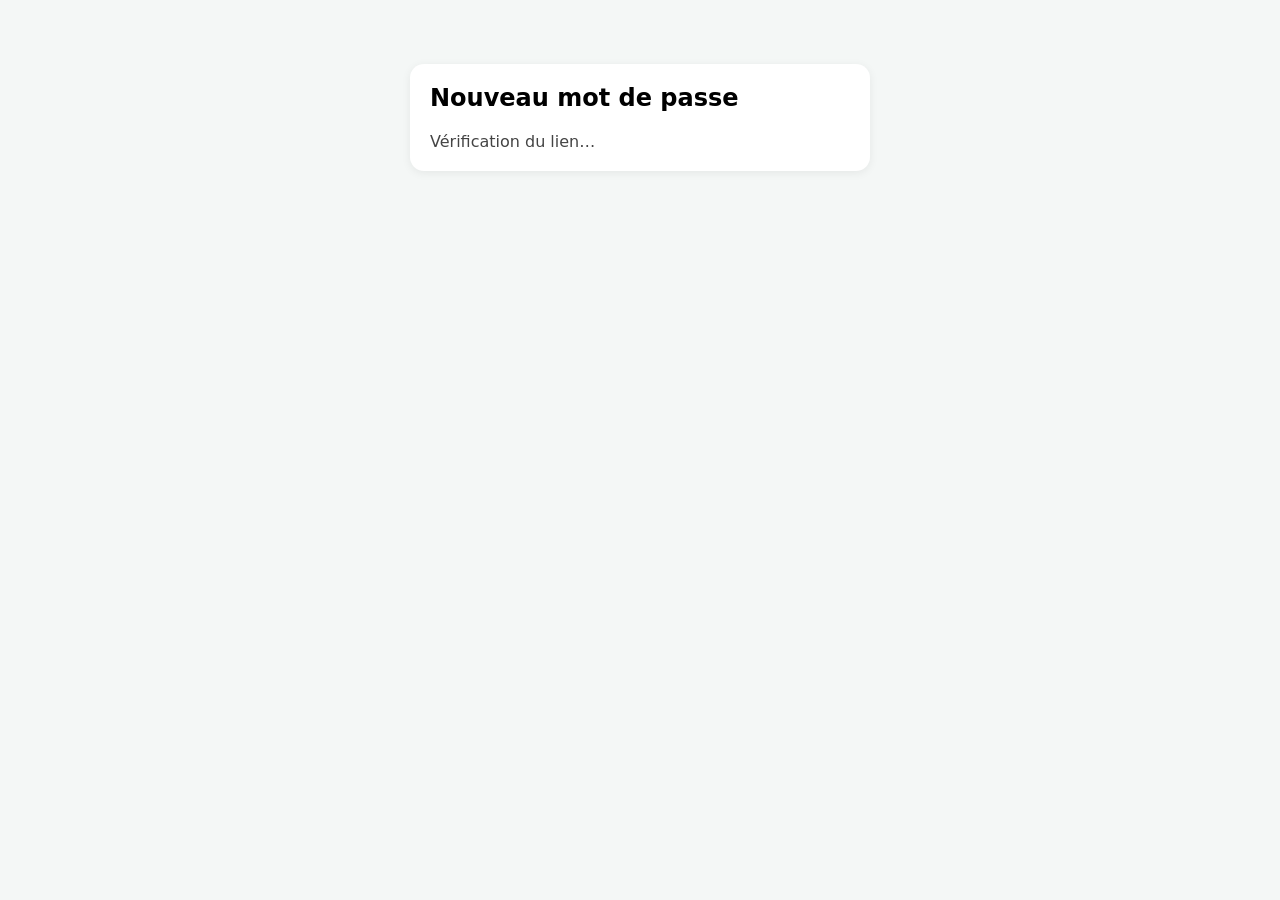
<file: Hopital/app/recovery.html>
<!doctype html><html lang="fr"><head><meta charset="utf-8"><meta name="viewport" content="width=device-width,initial-scale=1"><title>Nouveau mot de passe · Ordonnance Mobile</title>
<style>body{font-family:system-ui,sans-serif;background:#f4f7f6;margin:0;padding:24px}.c{max-width:420px;margin:40px auto;background:#fff;border-radius:14px;padding:20px;box-shadow:0 2px 10px #0001}input,button{width:100%;box-sizing:border-box;padding:12px;margin-top:10px;font-size:16px;border-radius:8px;border:1px solid #ccc}button{background:#0a7d5a;color:#fff;border:0}#m{margin-top:12px;color:#444}</style></head><body>
<div class="c"><h2 style="margin-top:0">Nouveau mot de passe</h2><div id="m">Vérification du lien…</div>
<div id="f" style="display:none"><input id="p1" type="password" placeholder="Nouveau mot de passe (8 caractères minimum)" autocomplete="new-password"><input id="p2" type="password" placeholder="Répétez le mot de passe" autocomplete="new-password"><button onclick="save()">Enregistrer</button></div></div>
<script src="local-supabase.js"></script><script>
const sb=supabase.createClient(location.origin,'sb_publishable_wsJjuTPF3o_efMRFONly_w_YsgVFgZ8');
const m=t=>document.getElementById('m').textContent=t,show=()=>{document.getElementById('f').style.display='block';m('Choisissez votre nouveau mot de passe.')};
sb.auth.onAuthStateChange((e,s)=>{if(e==='PASSWORD_RECOVERY'||(e==='SIGNED_IN'&&s))show()});
setTimeout(async()=>{const{data}=await sb.auth.getSession();if(data.session)show();else if(document.getElementById('f').style.display!=='block')m('Lien invalide ou expiré. Retournez sur la page de connexion et demandez un nouveau lien.')},2500);
async function save(){const a=p1.value,b=p2.value;if(a.length<8)return m('8 caractères minimum');if(a!==b)return m('Les deux mots de passe sont différents');const{error}=await sb.auth.updateUser({password:a});if(error)return m('Changement impossible : '+error.message);await sb.auth.signOut();document.getElementById('f').style.display='none';m('Mot de passe modifié. Vous pouvez vous connecter.');setTimeout(()=>location.href='./',1500)}
</script></body></html>
</file>
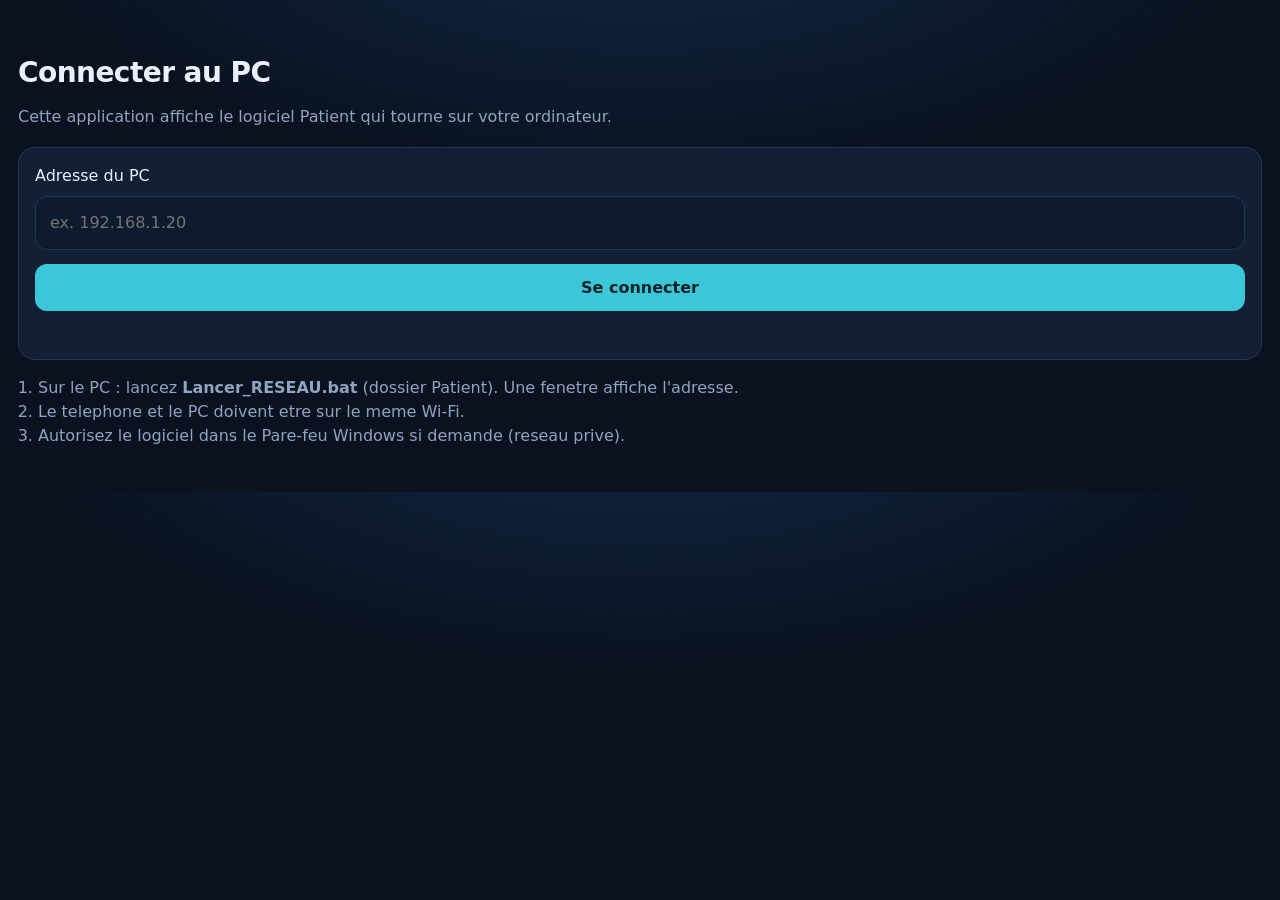
<file: PatientAndroid/app/src/main/assets/setup.html>
<!DOCTYPE html><html lang="fr"><head><meta charset="utf-8"><meta name="viewport" content="width=device-width,initial-scale=1"><title>Connexion au PC</title>
<style>
:root{--bg:#0a1220;--cd:#121f35;--ln:#223551;--tx:#eaf1fb;--mu:#8fa4bf;--ac:#3cc7d9}
*{box-sizing:border-box}body{margin:0;background:radial-gradient(900px 420px at 50% -120px,#13294a 0,transparent 70%),var(--bg);color:var(--tx);font:16px/1.5 system-ui,sans-serif;padding:28px 18px}
h1{font-size:28px;line-height:1.1;margin:30px 0 8px;letter-spacing:-.02em}p{color:var(--mu)}
.c{background:var(--cd);border:1px solid var(--ln);border-radius:16px;padding:16px;margin-top:18px}
input{width:100%;padding:14px;border-radius:12px;border:1px solid var(--ln);background:#0e1a2e;color:var(--tx);font:inherit;margin:8px 0}
button{width:100%;padding:14px;border:0;border-radius:12px;background:var(--ac);color:#06222a;font:700 16px system-ui;margin-top:6px}
#m{color:#ff7d6e;min-height:1.4em;margin:10px 0 0}ol{color:var(--mu);padding-left:20px}
</style></head><body>
<h1>Connecter au PC</h1>
<p>Cette application affiche le logiciel Patient qui tourne sur votre ordinateur.</p>
<div class="c"><label for="a">Adresse du PC</label>
<input id="a" inputmode="decimal" autocapitalize="off" autocomplete="off" placeholder="ex. 192.168.1.20">
<button id="go">Se connecter</button><p id="m" role="alert"></p></div>
<ol><li>Sur le PC : lancez <b>Lancer_RESEAU.bat</b> (dossier Patient). Une fenetre affiche l'adresse.</li>
<li>Le telephone et le PC doivent etre sur le meme Wi-Fi.</li>
<li>Autorisez le logiciel dans le Pare-feu Windows si demande (reseau prive).</li></ol>
<script>
var q=new URLSearchParams(location.search);document.getElementById('a').value=q.get('a')||'';document.getElementById('m').textContent=q.get('e')||'';
var b=document.getElementById('go');
window.resultat=function(ok,msg){b.disabled=false;b.textContent='Se connecter';document.getElementById('m').textContent=ok?'':msg};
b.onclick=function(){document.getElementById('m').textContent='';b.disabled=true;b.textContent='Connexion...';Android.save(document.getElementById('a').value)};
</script></body></html>
</file>
